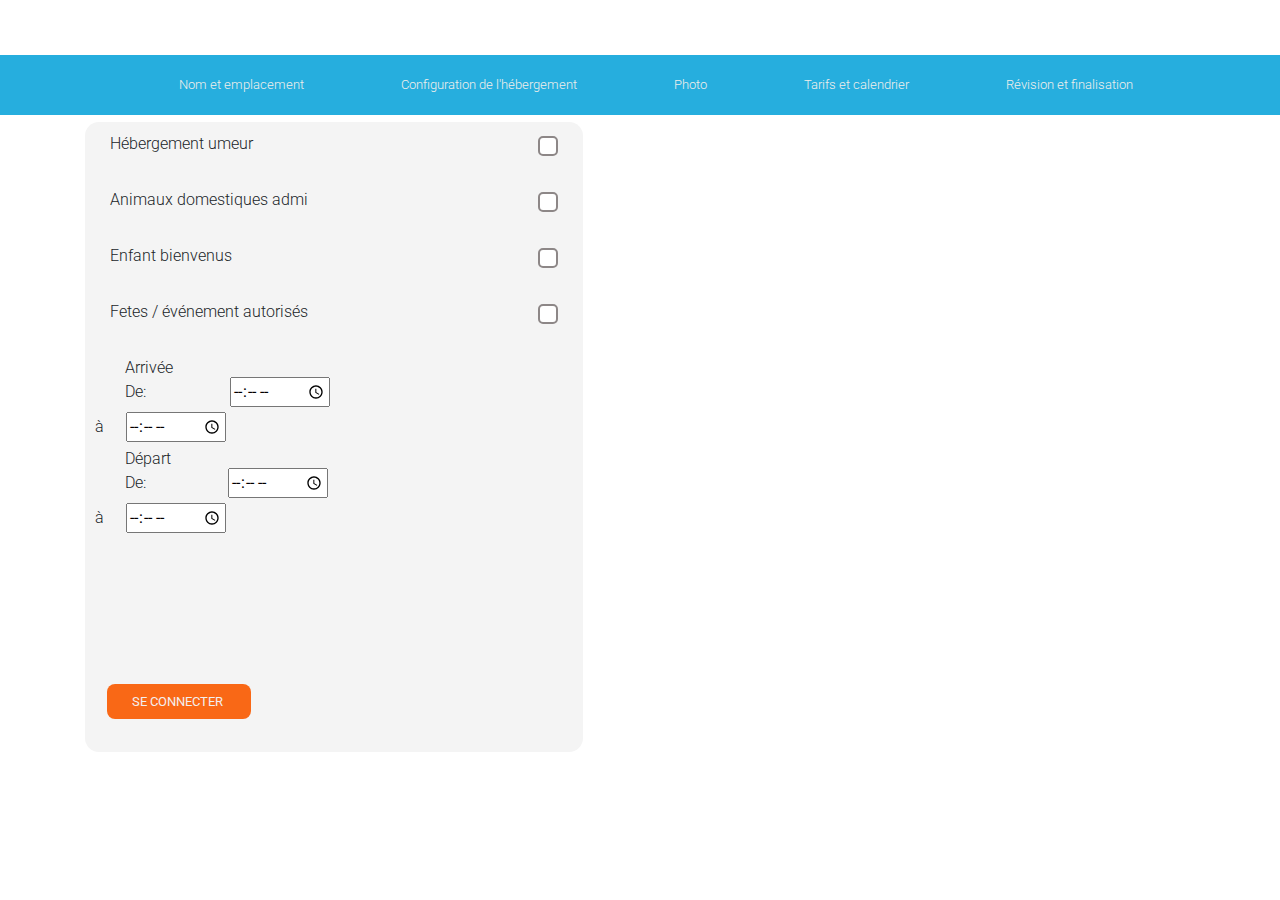
<file: index.html>
<!DOCTYPE html>
<html lang="en">
<head>
  <meta charset="UTF-8"><meta content="width=device-width, initial-scale=1" name="viewport" />


  <meta name="viewport" content="width=device-width, initial-scale=1, shrink-to-fit=no">
  <meta http-equiv="x-ua-compatible" content="ie=edge">
  <title>Material Design for Bootstrap</title>
  <!-- MDB icon -->
  <link rel="icon" href="img/mdb-favicon.ico" type="image/x-icon">
  <!-- Font Awesome -->
  <link rel="stylesheet" href="https://use.fontawesome.com/releases/v5.11.2/css/all.css">
  <!-- Google Fonts Roboto -->
  <link rel="stylesheet" href="https://fonts.googleapis.com/css?family=Roboto:300,400,500,700&display=swap">
  <!-- Bootstrap core CSS -->
  <link rel="stylesheet" href="css/bootstrap.min.css">
  <!-- Material Design Bootstrap -->
  <link rel="stylesheet" href="css/mdb.min.css">
  <!-- Your custom styles (optional) -->
  <link rel="stylesheet" href="https://cdn.metroui.org.ua/v4.3.2/css/metro-all.min.css">
  <link rel="stylesheet" href="css/style.css">
  
  
























  
  


 
</head>
<header>
  <nav class=" tainer">
      <ul class="nu">
          
         <li class="i">
        </svg> Nom et emplacement</li>
          <li id="a"class="i">Configuration de l'hébergement</li>
          <li id="b"class="i">Photo</li>
          <li id="c"class="i">Tarifs et calendrier</li>
          <li id="d"class="i">Révision et finalisation</li>
          <li id="e"class="toggle"><span class="humber"></li>
         
          
      </ul> 
          
      </nav>

      
</header>


<body>

  <!-- Start your project here-->  
  <main role="main" class="container">
    
    <div class="wrapper">
        <div class="left">
          <h2>Règle de la maison</h2>
            <div class="carrer1">
                <div  class="container">
                 
                    <input type="checkbox" class="checkbox" >
                    <label class="vehicle"> Hébergement umeur</label><br><br>
                    <input class="checkbox"   type="checkbox" id="vehicle2" name="vehicle2" value="Car">
                    <label  for="vehicle"> Animaux domestiques admi</label><br><br>
                    <input class="checkbox"  type="checkbox" id="vehicle3" name="vehicle3" value="Boat">
                    <label  for="vehicle"> Enfant bienvenus</label><br><br>
                    <input type="checkbox" class="checkbox" >
                    <label  for="vehicle"> Fetes / événement autorisés</label><br><br>
                    
                  

                </div>
                
                </span>
                
                  <div class="mikatra0">
                    <label class="label" for="appt">Arrivée <br> De:</label>

                    <input class="refy1" type="time" id="appt" name="appt"
                          min="09:00" max="18:00" required>
                  </div>
                  
                      <div class="miakatra">
                        <label for="appt">à <br> </label>

                          <input class="refy" type="time" id="appt" name="appt"
                          min="09:00" max="18:00" required>


                      </div>


                         <div class="mikatra0">
                    <label class="label" for="appt">Départ <br> De:</label>

                    <input class="refy1" type="time" id="appt" name="appt"
                          min="09:00" max="18:00" required>
                  </div>
                  
                      <div class="miakatra">
                        <label for="appt">à <br> </label>

                          <input class="refy" type="time" id="appt" name="appt"
                          min="09:00" max="18:00" required>


                      </div>  

            

      

                

              
          

                  

                  
                  


                              <button class="btn"> Se connecter </button>
  
                    
                <p></p>
                <div class="time">
                  
            

            

                 
                  
                </div>
                

                </div>
            

        </div>
        



        <div id="right">
          
        

        </div>

    </div>
    

    






   
    
  <!-- End your project here-->

  <!-- jQuery -->

  
  <script src="https://cdn.metroui.org.ua/v4.3.2/js/metro.min.js"></script>
  <script type="text/javascript" src="js/jquery.min.js"></script>
  <!-- Bootstrap tooltips -->
  <script type="text/javascript" src="js/popper.min.js"></script>
  <!-- Bootstrap core JavaScript -->
  <script type="text/javascript" src="js/bootstrap.min.js"></script>
  <!-- MDB core JavaScript -->
  <script type="text/javascript" src="js/mdb.min.js"></script>
  <!-- Your custom scripts (optional) -->
  <script type="text/javascript"></script>

  

</body>

  
  

</html>
</file>
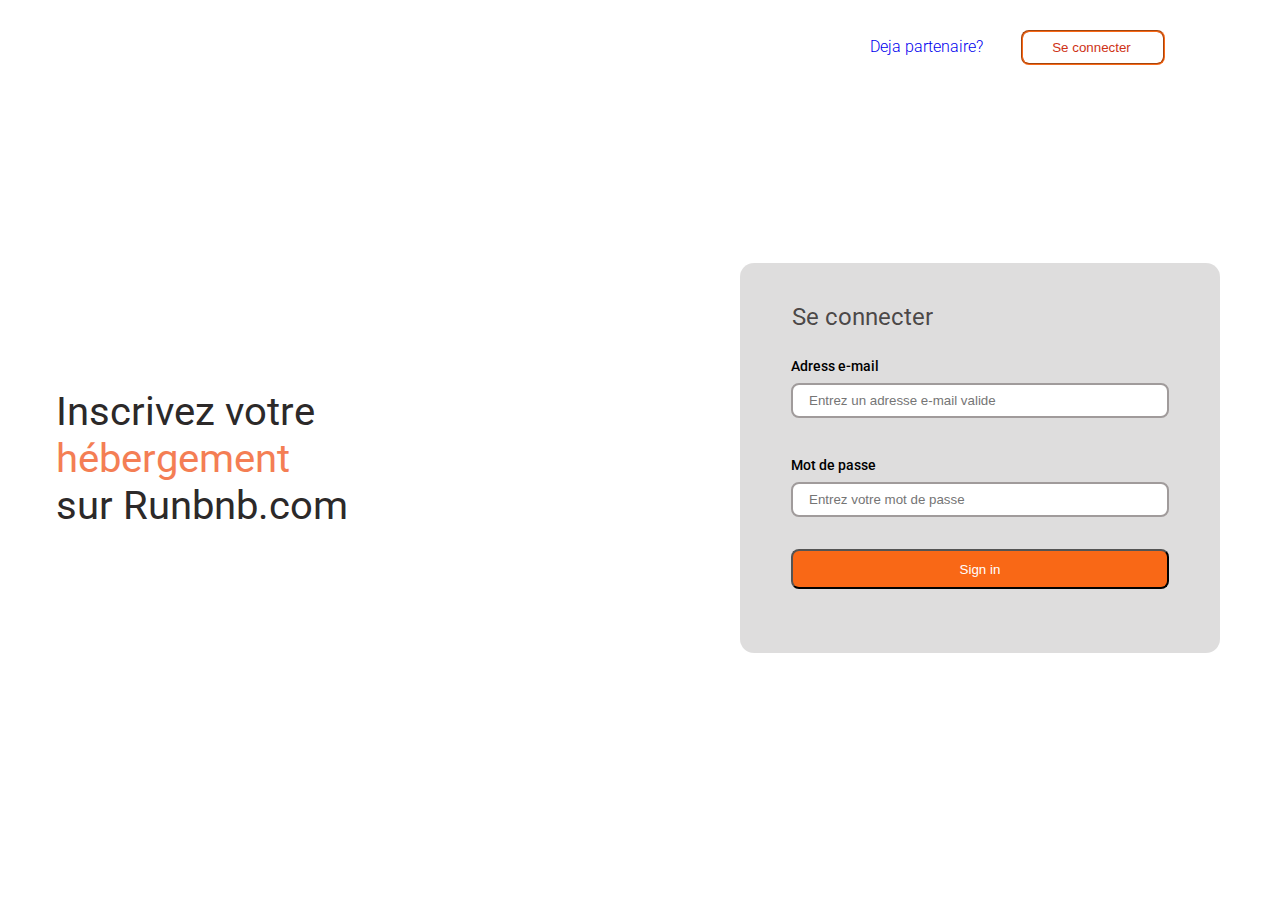
<file: Nouveau dossier (2)/index2.html>
<html lang="en">
    <head>
        <meta charset="UTF-8">
        <meta name="viewport" content="width=device-width, initial-scale=1.0">
        <link rel="stylesheet" href="style.css">
        <title>Sign in -plural</title>
    </head>

    <header>
        <nav class="navbar">
            <div class="brand">

            </div>
            <div class="item">
                <a href="#">Deja partenaire?</a>
                <button class="btn"> Se connecter </button>
            </div>
        </nav>
    </header>





    <body>



        
        <div id="wrapper">
            <div id="left">
                <div id="showcase">
                    <div class="showcase-content">
                        <h2 class="showcase-text"><strong>Inscrivez votre</br>
                            <span>hébergement</span> </br> sur  Runbnb.com </strong>
                        </h2>
                        
                        
                    </div>
                </div>

            </div>
            <div class="autre-text">
                <h3 class="text"><strong>Inscrivez votre
                    <span>hébergement</span>  sur  Runbnb.com </strong>
                </h2>
            
            </div>



            <div id="right">
            <div class="carrer">
                <div id="signin">
                    <h2><strong>Se connecter</strong></h2>
                    <form>
                        <div>
                            <label>Adress e-mail</label>
                            <input type="text" class="text-input" placeholder="Entrez un adresse e-mail valide">

                        </div>
                        <div>
                            <label>Mot de passe</label>
                            <input type="password" class="text-input" placeholder="Entrez votre mot de passe">
                        </div>

                        <button type="submit" class="primary-btn">Sign in </button>
                </div>
                    </form>

             


                </div>

            </div>


        </div>
    </body>

</html>
</file>
<file: css/style.css>
@import url('https://fonts.googleapis.com/css2?family=Roboto:wght@500&display=swap');
*{
    box-sizing: border-box;
}
body{
    width: 100%;
}

.tainer{
    background: #26AEDE;
    width: 100%;
    padding: 0px;
    margin-top: 55px;

}
ul.nu{
    list-style-type:none;
    margin-left: 70px;
    margin-right: 50px;

}

.i {
    color: rgb(241, 238, 235);
    text-decoration: none;

}

.nu li{
    font-size: 13px;
    padding: 20px 0px;
    margin-left: 69px;

     
}
nav.bar{
    width: 100%;
}




/* nav  blue */
.i li{
    width: 100%;
    align-items: center;
    
}



.carrer1{
    position: absolute;
    background-color:#F4F4F4;
    border-radius: 14px;
     padding: 10px;
    width: 498px;
    height: 630px;
    top: 122px;
    
 
    
}
#radio{
    padding: 23px;
}

 h2{
    font-size: 16px;
}




/* .humber{
    background:rgb(230, 141, 8);
    display: inline-block;
    height: 4px;
    position: relative;
    width: 18px;

}

.humber::before,.humber::after{
    background:#999;
    content:"";
    display: inline-block;
    height:2px;
    position :absolute;
    width: 18px;
} */
.left h2{
    font-family: 'Roboto', sans-serif;
   font-size: 20px;
   padding-top: 44px; 
   padding-left: 19px; 

}
.col{    

    left: 244px;
    bottom: 241px;
      
  }




  
   .nu{
       display: flex;
       flex-wrap: wrap;
       justify-content: space-between;
       align-items: center;
       
   }


.checkbox {
  float:right;
  margin-top: 4px;
  width: 75px;
 
  
} 
input[type='checkbox'] {
-webkit-appearance:none;

width:20px;
height:20px;
background:white;
border:2px solid rgb(141, 135, 135);
border-radius:5px;

}
input[type='checkbox']:checked {
background: #f96816;
outline: none;


}

.line{
width: 478px;
height: 47px;
border-bottom: 1px solid black;
position: absolute;
}

time {
    background-color: white;
    display: inline-flex;
    border: 1px solid #ccc;
    color: #555;
  }
  
  styl-time{
    border: none;
    color: #555;
    text-align: center;
    width: 60px;
  }

.col-md-6 label{
    margin-left: 18px;
}
input{
    margin-left:18px;
}

.time-wrapper{
    width: 23px;
}





.container-fluid{
    margin-top: 66px;
    padding-top: 34px;
    margin-left: 109px;
    width: 502px;
    background-color: #555;

}
.miakatra0{
    margin-left: 22px;
}
.refy1{
    margin-left: 53px;
}
.miakatra{
    left: 299px;
    bottom: 68px;
}

.label{
    margin-left: 30px;
}


@media  (max-width:768px){

    .col-md-2{
         left: 0px;
         bottom: 0px;
       

    }

}


@media  (max-width:611px){

    nav.tainer{
  
        width: 611px;
       
    
    }

}

.btn{
    width: 144px;
    color: rgb(243, 239, 239);
    padding: 8px;
    padding-left: 5px;
    margin-left: 12px;
    background-color: #f96816;
    border-style: groove;

    
    box-shadow: none;
    cursor: pointer;
    transition: all 0.5s;
    border-radius: 8px;
    outline:none;


}

button{
  
    top: 140px;
    
}

#appt{
    width: 100px;
}
</file>
<file: Nouveau dossier (2)/style.css>
@import url('https://fonts.googleapis.com/css2?family=Roboto&display=swap');


*{
    box-sizing: border-box;
}


body{
    font-family: 'Roboto', sans-serif;

    font-weight: 300;
    background: #fff;
   
    overflow: hidden;
}

h1,h2,h3,h4{
    font-weight: 300;
}

#wrapper{
    display: flex;
    flex-direction: row;

}

#left{
    display: flex;
    flex:1;
    flex-direction: column;
    align-items: center;
    justify-content: center;
    height: 100vh;

}

.item{
    font-family: 'Roboto', sans-serif;
    float: right;
   padding-right: 11px;
    margin-right: 90px;
    text-decoration: none;

}

a{
    text-decoration: none;
    margin-right: 22px;
   
}

.btn{
    width: 144px;
    color: rgb(206, 50, 22);
    padding: 8px;
    padding-left: 5px;
    margin-left: 12px;
    background-color: #fff;
    border-style: groove;
    border-width: 2px;
    border-color: #f96816;
    box-shadow: none;
    cursor: pointer;
    transition: all 0.5s;
    border-radius: 8px;
         
             
    
   
}

#right{
    display: flex;
    flex: 1;
    height: 100vh;
    align-items: center;
   
}

/* Sign in */
#signin {
    font-family: 'Roboto', sans-serif;

    display: flex;
    flex-direction: column;
    align-items: center;
    width: 80%;
    padding-bottom:1rem;


}

#signin form{
    width: 90%;
    
    

}

#signin .logo{
    margin-bottom: 8vh;
}

#signin label {
    font-size: 0.9rem;
    line-height: 2rem;
    font-weight: 500;

}

#signin .text-input {
    margin-bottom: 2rem;
    width: 100%;
    border-radius: 8px;
    border:2px, solid  rgb(160, 155, 155);
    padding: 0.5rem 1rem;
}

#signin{
    padding:30px;
    width: 100%;
    padding-top:20px;
}



.primary-btn{

    padding: 0.7rem 1rem;
    height: 2.5rem;
    display: block;
    border-radius: 8px;
    font-weight: 500;
    background: #f96816;
    color: #fff;
    text-decoration: none;

    text-align:center;
    transition: all 0.5s;
    width: 100%;
    outline:none;
    box-shadow: none;


}

.navbar {
    position:absolute;
    background-color: rgb(255, 255, 255);
    padding: 22px;
    width: 100%;
}

.carrer{
    background-color:#d3d1d1bd;
    border-radius: 14px;
    width: 480px;
    height: 390px;
    top: 155px;
    margin-left: 100px;
    
}

h2{
width: 100%;
margin-left: 43px;
color: #130e0ebd;

}

.showcase-text{
    font-family: 'Roboto', sans-serif;
    font-size: 40px;
    color: #2c2929;
}

span{
    color: #F47E54;
}

#showcase{
    margin-right: 244px;
}
h2.showcase-text{
    margin-left: 0px;
   
}
 .autre-text  {
    position:absolute;
     top :538px;
    height: 111px;
    margin-left: 178px;
    display: none;
    }



@media(min-width:1440px){
    .item{
        font-family: 'Roboto', sans-serif;
        float: right;
       padding-right: 11px;
        margin-right: 122px;
        text-decoration: none;
    
    }

}

@media (max-width:1100px) {
    
.item{
    font-family: 'Roboto', sans-serif;
    float: right;
   padding-right: 11px;
    margin-right: 33px;
    text-decoration: none;

}

}

@media (max-width:1024px){
    .carrer{
        background-color:#d3d1d1bd;
        border-radius: 14px;
        width: 480px;
        height: 390px;
        top: 155px;
        margin-left: 5px;
        
    }
    #showcase{
        margin-right: 177px;
    }

   }

   @media(max-width:1190px){
    .item{
        font-family: 'Roboto', sans-serif;
        float: right;
       padding-right: 11px;
        margin-right: 4px;
        text-decoration: none;
    }

   }

   @media(max-width:1226px) {
    .item{
        font-family: 'Roboto', sans-serif;
        float: right;
       padding-right: 11px;
        margin-right: 4px;
        text-decoration: none;
    }
    
    }
    @media(max-width: 1113px) {
        #showcase{
            margin-right: 20px;
        }
        .carrer{
            background-color:#d3d1d1bd;
            border-radius: 14px;
            width: 480px;
            height: 390px;
            top: 155px;
            margin-right: 65px;
            
        }
        .item{
            font-family: 'Roboto', sans-serif;
            float: right;
           padding-right: 11px;
            margin-right: 55px;
            text-decoration: none;
        }
    

    }


   @media(max-width:1071px) {
    #showcase{
        margin-right: 100px;
    }
    .item{
        font-family: 'Roboto', sans-serif;
        float: right;
       padding-right: 11px;
        margin-right: 55px;
        text-decoration: none;
    }


   }
   @media(max-width:970px){
    .carrer{
        background-color:#d3d1d1bd;
        border-radius: 14px;
        width: 480px;
        height: 390px;
        top: 155px;
        margin-right: 65px;
        
    }
    #showcase{
        margin-right: 55px;
    }
    .item{
        font-family: 'Roboto', sans-serif;
        float: right;
       padding-right: 11px;
        margin-right: 55px;
        text-decoration: none;
    }
  
    
    
    }

    @media(max-width:964px){
       

       

        #showcase{
            margin-left: 37px;
        }

    }

    @media(max-width:894px){
        .carrer{
            background-color:#d3d1d1bd;
            border-radius: 14px;
            width: 460px;
            height: 370px;
            top: 155px;
            margin-right: 65px;
            
        }
        #showcase-text{
            margin-bottom: 0px;
            margin-top: 0px;
            
        }

        #showcase{
            width:233px;
            height: 220px;

        }

    }

    @media(max-width:768px){
        
        #left{
            display: none;
        }
        .carrer{
            position: absolute;
            background-color:#d3d1d1bd;
            border-radius: 14px;
            width: 420px;
            height: 365px;
            top: 150px;
            
            margin-left: 155px;
            
        }

          .autre-text  {
            display: block;
        }


        .item{
            font-family: 'Roboto', sans-serif;
            float: right;
           padding-right: 11px;
            margin-right: 0px;
            text-decoration: none;
        }
        
    }
    @media(max-width:666px){
        #left{
            display: none;
        }
        .carrer{
            position: absolute;
            background-color:#d3d1d1bd;
            border-radius: 14px;
            width: 420px;
            height: 365px;
            top: 150px;
            
            margin-left: 125px;
            
        }

          .autre-text  {
            display: block;
        }


        .item{
            font-family: 'Roboto', sans-serif;
            float: right;
           padding-right: 11px;
            margin-right: 0px;
            text-decoration: none;
        }
        .autre-text  {
            position:absolute;
             top :538px;
            height: 111px;
            margin-left: 144px;
            
            }

    }


    @media(max-width:590px){
        #left{
            display: none;
        }
        .carrer{
            position: absolute;
            background-color:#d3d1d1bd;
            border-radius: 14px;
            width: 370px;
            height: 365px;
            top: 150px;
            
            margin-left: 92px;
            
        }

          .autre-text  {
            display: block;
        }
        a{
            position:absolute;
            top: 521px;
            margin-right: 25px;
            width: 552px;
            padding-right: 55px;
            
        }


        .item{
            font-family: 'Roboto', sans-serif;
           
           padding-right: 11px;
            margin-right: 0px;
            text-decoration: none;
        }
        .autre-text  {
            position:absolute;
            top :558px;
            height: 111px;
            margin-left: 114px;
            
            }

    }
</file>
